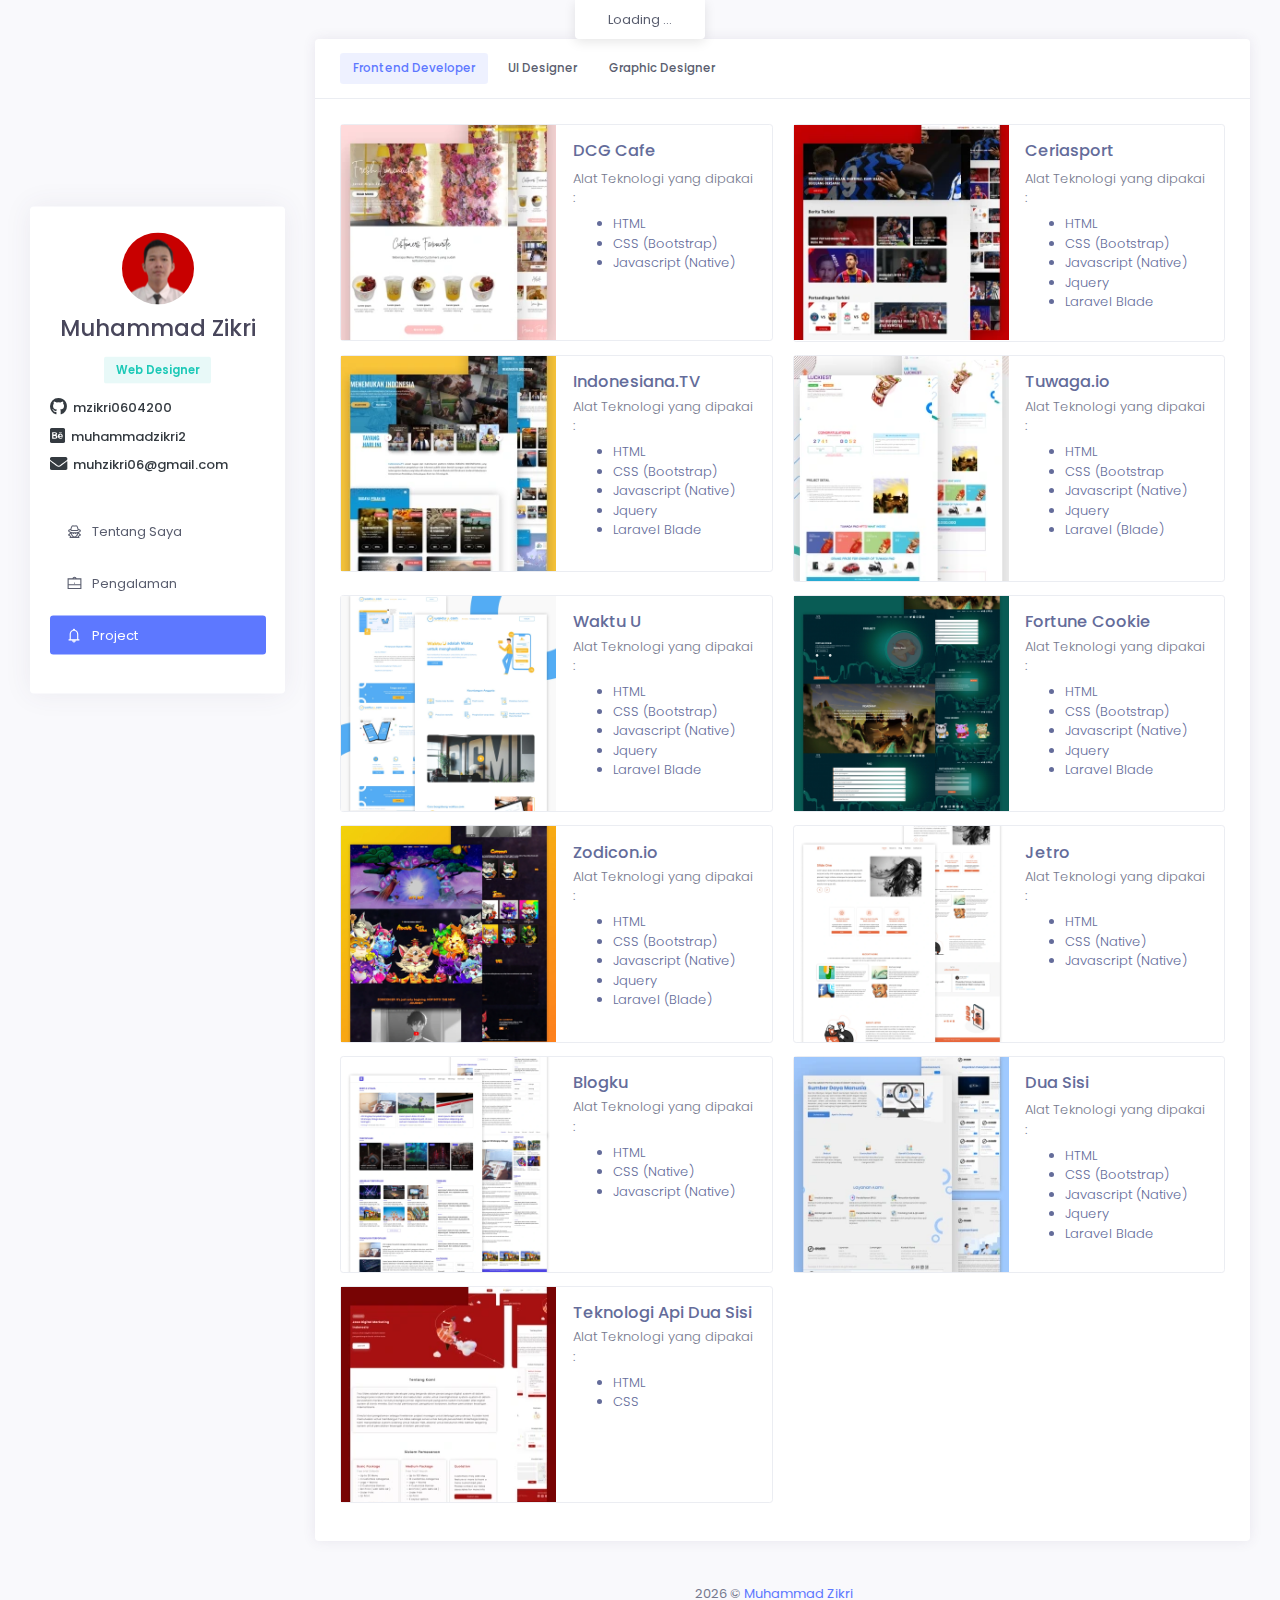
<file: index.html>
<!DOCTYPE html>
<html lang="en">
  <!-- begin::Head -->
  <head>
    <meta charset="utf-8" />
    <title>Portfolio - Zikri</title>
    <meta name="description" content="Latest updates and statistic charts" />
    <meta name="viewport" content="width=device-width, initial-scale=1, shrink-to-fit=no" />

    <!--begin::Fonts -->
    <link rel="stylesheet" href="https://fonts.googleapis.com/css?family=Poppins:300,400,500,600,700|Asap+Condensed:500" />
    <!--end::Fonts -->

    <!--begin::Page Vendors Styles(used by this page) -->
    <link href="assets/plugins/custom/fullcalendar/fullcalendar.bundle.css" rel="stylesheet" type="text/css" />
    <!--end::Page Vendors Styles -->

    <!--begin::Global Theme Styles(used by all pages) -->
    <link href="assets/plugins/global/plugins.bundle.css" rel="stylesheet" type="text/css" />
    <link href="assets/css/style.bundle.css" rel="stylesheet" type="text/css" />
    <!--end::Global Theme Styles -->

    <link rel="preload" as="image" href="assets/media/users/kiki.webp" />

    <!-- Magnific Popup CSS -->
    <link rel="stylesheet" href="assets/plugins/Magnific-Popup/dist/magnific-popup.css" />

    <!-- Custom scss -->
    <link rel="stylesheet" href="assets/css/custom/style.css" />
    <!-- Favicon -->
    <link rel="shortcut icon" href="assets/media/users/favicon.png  " />
  </head>

  <!-- end::Head -->

  <!-- begin::Body -->

  <body
    class="kt-page-content-white kt-quick-panel--right kt-demo-panel--right kt-offcanvas-panel--right kt-header--fixed kt-header-mobile--fixed kt-subheader--enabled kt-subheader--transparent kt-aside--enabled kt-aside--fixed kt-page--loading"
  >
    <!-- begin:: Page -->

    <!-- begin:: Header Mobile -->
    <div id="kt_header_mobile" class="kt-header-mobile kt-header-mobile--fixed">
      <div class="kt-header-mobile__logo">
        <a href="index.html">
          <div class="navbar-brand text-white">Muhammad Zikri</div>
        </a>
      </div>
      <div class="kt-header-mobile__toolbar">
        <button class="kt-header-mobile__toolbar-toggler kt-header-mobile__toolbar-toggler--left" id="kt_aside_mobile_toggler"><span></span></button>
        <button class="kt-header-mobile__toolbar-topbar-toggler" id="kt_header_mobile_topbar_toggler"></button>
      </div>
    </div>
    <!-- end:: Header Mobile -->

    <div class="kt-grid kt-grid--hor kt-grid--root">
      <div class="kt-grid__item kt-grid__item--fluid kt-grid kt-grid--ver kt-page">
        <div class="kt-grid__item kt-grid__item--fluid kt-grid kt-grid--hor kt-wrapper pt-lg-0" id="kt_wrapper">
          <div class="kt-body kt-grid__item kt-grid__item--fluid kt-grid kt-grid--hor kt-grid--stretch" id="kt_body">
            <div class="kt-container kt-container--fluid kt-grid kt-grid--ver">
              <!-- begin:: Aside -->
              <button class="kt-aside-close" id="kt_aside_close_btn"></button>
              <div class="kt-aside kt-aside-custom kt-aside--fixed kt-grid__item kt-grid kt-grid--desktop kt-grid--hor-desktop" id="kt_aside">
                <!-- begin:: Aside Menu -->
                <div class="kt-aside-menu-wrapper kt-grid__item kt-grid__item--fluid" id="kt_aside_menu_wrapper">
                  <div id="kt_aside_menu" class="kt-aside-menu m-lg-0" data-ktmenu-vertical="1" data-ktmenu-scroll="1">
                    <!--begin::Widget -->
                    <div class="kt-widget kt-widget--user-profile-4">
                      <div class="kt-widget__head pt-lg-3">
                        <div class="kt-widget__media">
                          <img class="kt-widget__img kt-hidden-" src="assets/media/users/favicon.png" alt="image" />
                        </div>
                        <div class="kt-widget__content">
                          <div class="kt-widget__section">
                            <div class="kt-widget__username">
                              <h3>Muhammad Zikri</h3>
                            </div>
                            <div class="kt-widget__button px-lg-4">
                              <span class="btn btn-label-success btn-sm mb-1">Web Designer</span>
                            </div>
                            <div class="kt-widget__subhead mt-3 text-left px-4">
                              <a href="https://github.com/mzikri0604200" class="d-block text-dark">
                                <h6 class="mb-3"><i class="fab fa-lg fa-github"></i> &nbsp;mzikri0604200</h6>
                              </a>
                              <a href="https://www.behance.net/muhammadzikri2" class="d-block text-dark">
                                <h6 class="mb-3"><i class="fab fa-lg fa-behance-square"></i> &nbsp;muhammadzikri2</h6>
                              </a>
                              <a href="mailto:muhzikri06@gmail.com" class="d-block text-dark">
                                <h6 class="mb-3"><i class="fas fa-lg fa-envelope"></i> &nbsp;muhzikri06@gmail.com</h6>
                              </a>
                            </div>
                          </div>
                        </div>
                      </div>
                      <div class="kt-widget__body my-5 px-lg-4">
                        <ul class="nav nav-pills nav-fill d-block m-lg-0" role="tablist">
                          <li class="nav-item text-left mb-lg-3">
                            <a class="nav-link" data-toggle="tab" href="#kt_portlet_base_demo_1_1_tab_content" role="tab"> <i class="la la-user-secret"></i> Tentang Saya </a>
                          </li>
                          <li class="nav-item text-left mb-lg-3">
                            <a class="nav-link" data-toggle="tab" href="#kt_portlet_base_demo_1_2_tab_content" role="tab"> <i class="la la-briefcase"></i> Pengalaman </a>
                          </li>
                          <li class="nav-item text-left mb-lg-3">
                            <a class="nav-link active" data-toggle="tab" href="#kt_portlet_base_demo_1_3_tab_content" role="tab"> <i class="la la-bell-o"></i> Project </a>
                          </li>
                        </ul>
                      </div>
                    </div>
                    <!--end::Widget -->
                  </div>
                </div>
                <!-- end:: Aside Menu -->
              </div>
              <!-- end:: Aside -->

              <div class="kt-content kt-grid__item kt-grid__item--fluid kt-grid kt-grid--hor pt-3 pt-lg-5" id="kt_content">
                <!-- begin:: Content -->
                <div class="kt-container kt-container--fluid kt-grid__item kt-grid__item--fluid" data-bs-spy="scroll" data-bs-target="#navbar-example2" data-bs-offset="0">
                  <div class="kt-portlet__body">
                    <div class="tab-content">
                      <!-- Project -->
                      <div class="tab-pane active" id="kt_portlet_base_demo_1_3_tab_content" role="tabpanel">
                        <!--Begin::Row-->
                        <div class="kt-portlet">
                          <div class="kt-portlet__head">
                            <div class="kt-portlet__head-toolbar">
                              <ul class="nav nav-pills nav-pills-sm nav-pills-label nav-pills-bold" role="tablist">
                                <li class="nav-item mb-lg-0 mb-3">
                                  <a class="nav-link active" data-toggle="tab" href="#kt_widget4_tab11_content" role="tab"> Frontend Developer </a>
                                </li>
                                <li class="nav-item mb-lg-0 mb-3">
                                  <a class="nav-link" data-toggle="tab" href="#kt_widget4_tab12_content" role="tab"> UI Designer </a>
                                </li>
                                <li class="nav-item mb-lg-0 mb-3">
                                  <a class="nav-link" data-toggle="tab" href="#kt_widget4_tab13_content" role="tab"> Graphic Designer </a>
                                </li>
                              </ul>
                            </div>
                          </div>

                          <div class="kt-portlet__body">
                            <div class="tab-content">
                              <div class="tab-pane active" id="kt_widget4_tab11_content">
                                <!-- ROW LAST -->
                                <div class="row">
                                  <!-- DCG Cafe -->
                                  <div class="col-lg-6">
                                    <div class="card mb-3 rounded">
                                      <div class="row no-gutters">
                                        <div class="col-lg-6">
                                          <div class="content">
                                            <div class="content-overlay"></div>
                                            <img class="content-image" src="assets/media/work/work-1.webp" loading="lazy" />
                                            <div class="content-details fadeIn-bottom">
                                              <a href="https://dcgcafe.id/" target="_blank" type="button" class="btn btn-secondary btn-hover-brand text-white px-5">Lihat</a>
                                            </div>
                                          </div>
                                        </div>
                                        <div class="col-lg-6">
                                          <div class="card-body">
                                            <h5 class="card-title mb-3">DCG Cafe</h5>
                                            <p class="card-subtitle mb-2 text-muted">Alat Teknologi yang dipakai :</p>
                                            <ul>
                                              <li>HTML</li>
                                              <li>CSS (Bootstrap)</li>
                                              <li>Javascript (Native)</li>
                                            </ul>
                                          </div>
                                        </div>
                                      </div>
                                    </div>
                                  </div>
                                  <!-- CeriaSports -->
                                  <div class="col-lg-6">
                                    <div class="card mb-3 rounded">
                                      <div class="row no-gutters">
                                        <div class="col-lg-6">
                                          <div class="content">
                                            <div class="content-overlay"></div>
                                            <img class="content-image" src="assets/media/work/work-2.webp" loading="lazy" />
                                            <div class="content-details fadeIn-bottom">
                                              <a
                                                href="https://www.figma.com/proto/6WhEmk9B112SLgkGgE4cCy/10.-Website-Ceriasports-by-Revi-and-Rayhan?node-id=1061%3A0"
                                                target="_blank"
                                                type="button"
                                                class="btn btn-secondary btn-hover-brand text-white px-5"
                                                >Lihat</a
                                              >
                                            </div>
                                          </div>
                                        </div>
                                        <div class="col-lg-6">
                                          <div class="card-body">
                                            <h5 class="card-title mb-3">Ceriasport</h5>
                                            <p class="card-subtitle mb-2 text-muted">Alat Teknologi yang dipakai :</p>
                                            <ul>
                                              <li>HTML</li>
                                              <li>CSS (Bootstrap)</li>
                                              <li>Javascript (Native)</li>
                                              <li>Jquery</li>
                                              <li>Laravel Blade</li>
                                            </ul>
                                          </div>
                                        </div>
                                      </div>
                                    </div>
                                  </div>
                                  <!-- IndonesiaTV -->
                                  <div class="col-lg-6">
                                    <div class="card mb-3 rounded">
                                      <div class="row no-gutters">
                                        <div class="col-lg-6">
                                          <div class="content">
                                            <div class="content-overlay"></div>
                                            <img class="content-image" src="assets/media/work/work-4.webp" loading="lazy" />
                                            <div class="content-details fadeIn-bottom">
                                              <a href="https://indonesiana.tv/" target="_blank" type="button" class="btn btn-secondary btn-hover-brand text-white px-5">Lihat</a>
                                            </div>
                                          </div>
                                        </div>
                                        <div class="col-lg-6">
                                          <div class="card-body">
                                            <h5 class="card-title">Indonesiana.TV</h5>
                                            <p class="card-subtitle mb-2 text-muted">Alat Teknologi yang dipakai :</p>
                                            <ul class="mb-0">
                                              <li>HTML</li>
                                              <li>CSS (Bootstrap)</li>
                                              <li>Javascript (Native)</li>
                                              <li>Jquery</li>
                                              <li>Laravel Blade</li>
                                            </ul>
                                          </div>
                                        </div>
                                      </div>
                                    </div>
                                  </div>
                                  <!-- Tuwaga -->
                                  <div class="col-lg-6">
                                    <div class="card mb-3 rounded">
                                      <div class="row no-gutters">
                                        <div class="col-lg-6">
                                          <div class="content">
                                            <div class="content-overlay"></div>
                                            <img class="content-image" src="assets/media/work/work-6.webp" loading="lazy" />
                                            <div class="content-details fadeIn-bottom">
                                              <a href="https://tuwaga.io/tuwaga" target="_blank" type="button" class="btn btn-secondary btn-hover-brand text-white px-5">Lihat</a>
                                            </div>
                                          </div>
                                        </div>
                                        <div class="col-lg-6">
                                          <div class="card-body">
                                            <h5 class="card-title">Tuwaga.io</h5>
                                            <!-- <p class="card-text">This is a wider card with supporting text below as a natural lead-in to additional content. This content is a little bit longer.</p> -->
                                            <p class="card-subtitle mb-2 text-muted">Alat Teknologi yang dipakai :</p>
                                            <ul class="mb-0">
                                              <li>HTML</li>
                                              <li>CSS (Bootstrap</li>
                                              <li>Javascript (Native)</li>
                                              <li>Jquery</li>
                                              <li>Laravel (Blade)</li>
                                            </ul>
                                          </div>
                                        </div>
                                      </div>
                                    </div>
                                  </div>
                                  <!-- Waktu U -->
                                  <div class="col-lg-6">
                                    <div class="card mb-3 rounded">
                                      <div class="row no-gutters">
                                        <div class="col-lg-6">
                                          <div class="content">
                                            <div class="content-overlay"></div>
                                            <img class="content-image" src="assets/media/work/work-7.webp" loading="lazy" />
                                            <div class="content-details fadeIn-bottom">
                                              <a href="https://waktuu.com/" target="_blank" type="button" class="btn btn-secondary btn-hover-brand text-white px-5">Lihat</a>
                                            </div>
                                          </div>
                                        </div>
                                        <div class="col-lg-6">
                                          <div class="card-body">
                                            <h5 class="card-title">Waktu U</h5>
                                            <p class="card-subtitle mb-2 text-muted">Alat Teknologi yang dipakai :</p>
                                            <ul class="mb-0">
                                              <li>HTML</li>
                                              <li>CSS (Bootstrap)</li>
                                              <li>Javascript (Native)</li>
                                              <li>Jquery</li>
                                              <li>Laravel Blade</li>
                                            </ul>
                                          </div>
                                        </div>
                                      </div>
                                    </div>
                                  </div>
                                  <!-- Fortune Cookie -->
                                  <div class="col-lg-6">
                                    <div class="card mb-3 rounded">
                                      <div class="row no-gutters">
                                        <div class="col-lg-6">
                                          <div class="content">
                                            <img class="content-image" src="assets/media/work/work-8.webp" loading="lazy" />
                                          </div>
                                        </div>
                                        <div class="col-lg-6">
                                          <div class="card-body">
                                            <h5 class="card-title">Fortune Cookie</h5>
                                            <p class="card-subtitle mb-2 text-muted">Alat Teknologi yang dipakai :</p>
                                            <ul class="mb-0">
                                              <li>HTML</li>
                                              <li>CSS (Bootstrap)</li>
                                              <li>Javascript (Native)</li>
                                              <li>Jquery</li>
                                              <li>Laravel Blade</li>
                                            </ul>
                                          </div>
                                        </div>
                                      </div>
                                    </div>
                                  </div>
                                  <!-- Zodicon -->
                                  <div class="col-lg-6">
                                    <div class="card mb-3 rounded">
                                      <div class="row no-gutters">
                                        <div class="col-lg-6">
                                          <div class="content">
                                            <div class="content-overlay"></div>
                                            <img class="content-image" src="assets/media/work/work-9.webp" loading="lazy" />
                                            <div class="content-details fadeIn-bottom">
                                              <a href="https://zodicon.io/" target="_blank" type="button" class="btn btn-secondary btn-hover-brand text-white px-5">Lihat</a>
                                            </div>
                                          </div>
                                        </div>
                                        <div class="col-lg-6">
                                          <div class="card-body">
                                            <h5 class="card-title">Zodicon.io</h5>
                                            <p class="card-subtitle mb-2 text-muted">Alat Teknologi yang dipakai :</p>
                                            <ul class="mb-0">
                                              <li>HTML</li>
                                              <li>CSS (Bootstrap)</li>
                                              <li>Javascript (Native)</li>
                                              <li>Jquery</li>
                                              <li>Laravel (Blade)</li>
                                            </ul>
                                          </div>
                                        </div>
                                      </div>
                                    </div>
                                  </div>
                                  <!-- Jetro -->
                                  <div class="col-lg-6">
                                    <div class="card mb-3 rounded">
                                      <div class="row no-gutters">
                                        <div class="col-lg-6">
                                          <div class="content">
                                            <div class="content-overlay"></div>
                                            <img class="content-image" src="assets/media/work/work-10.webp" loading="lazy" />
                                            <div class="content-details fadeIn-bottom">
                                              <a href="https://mzikri0604200.github.io/jetro/" target="_blank" type="button" class="btn btn-secondary btn-hover-brand text-white px-5">Lihat</a>
                                            </div>
                                          </div>
                                        </div>
                                        <div class="col-lg-6">
                                          <div class="card-body">
                                            <h5 class="card-title">Jetro</h5>
                                            <p class="card-subtitle mb-2 text-muted">Alat Teknologi yang dipakai :</p>
                                            <ul class="mb-0">
                                              <li>HTML</li>
                                              <li>CSS (Native)</li>
                                              <li>Javascript (Native)</li>
                                            </ul>
                                          </div>
                                        </div>
                                      </div>
                                    </div>
                                  </div>
                                  <!-- Blogku -->
                                  <div class="col-lg-6">
                                    <div class="card mb-3 rounded">
                                      <div class="row no-gutters">
                                        <div class="col-lg-6">
                                          <div class="content">
                                            <img class="content-image" src="assets/media/work/work-11.webp" loading="lazy" />
                                          </div>
                                        </div>
                                        <div class="col-lg-6">
                                          <div class="card-body">
                                            <h5 class="card-title">Blogku</h5>
                                            <p class="card-subtitle mb-2 text-muted">Alat Teknologi yang dipakai :</p>
                                            <ul class="mb-0">
                                              <li>HTML</li>
                                              <li>CSS (Native)</li>
                                              <li>Javascript (Native)</li>
                                            </ul>
                                          </div>
                                        </div>
                                      </div>
                                    </div>
                                  </div>
                                  <!-- Dua Sisi -->
                                  <div class="col-lg-6">
                                    <div class="card mb-3 rounded">
                                      <div class="row no-gutters">
                                        <div class="col-lg-6">
                                          <div class="content">
                                            <div class="content-overlay"></div>
                                            <img class="content-image" src="assets/media/work/work-3.webp" loading="lazy" />
                                            <div class="content-details fadeIn-bottom">
                                              <a href="https://duasisi.id/" target="_blank" type="button" class="btn btn-secondary btn-hover-brand text-white px-5">Lihat</a>
                                            </div>
                                          </div>
                                        </div>
                                        <div class="col-lg-6">
                                          <div class="card-body pb-0">
                                            <h5 class="card-title mb-3">Dua Sisi</h5>
                                            <p class="card-subtitle mb-2 text-muted">Alat Teknologi yang dipakai :</p>
                                            <ul class="mb-0">
                                              <li>HTML</li>
                                              <li>CSS (Bootstrap)</li>
                                              <li>Javascript (Native)</li>
                                              <li>Jquery</li>
                                              <li>Laravel Blade</li>
                                            </ul>
                                          </div>
                                        </div>
                                      </div>
                                    </div>
                                  </div>
                                  <!-- TADS -->
                                  <div class="col-lg-6">
                                    <div class="card mb-3 rounded">
                                      <div class="row no-gutters">
                                        <div class="col-lg-6">
                                          <div class="content">
                                            <div class="content-overlay"></div>
                                            <img class="content-image" src="assets/media/work/work-5.webp" loading="lazy" />
                                            <div class="content-details fadeIn-bottom">
                                              <a href="https://twosides.id/" target="_blank" type="button" class="btn btn-secondary btn-hover-brand text-white px-5">Lihat</a>
                                            </div>
                                          </div>
                                        </div>
                                        <div class="col-lg-6">
                                          <div class="card-body">
                                            <h5 class="card-title">Teknologi Api Dua Sisi</h5>
                                            <p class="card-subtitle mb-2 text-muted">Alat Teknologi yang dipakai :</p>
                                            <ul class="mb-0">
                                              <li>HTML</li>
                                              <li>CSS</li>
                                            </ul>
                                          </div>
                                        </div>
                                      </div>
                                    </div>
                                  </div>
                                </div>
                              </div>
                              <div class="tab-pane" id="kt_widget4_tab12_content">
                                <div class="row">
                                  <div class="col-lg-4 mb-4">
                                    <div class="content">
                                      <div class="content-overlay"></div>
                                      <img loading="lazy" class="content-img rounded" src="https://mir-s3-cdn-cf.behance.net/project_modules/1400_opt_1/fa1cb0110782909.5ff57f7c2c044.jpg" />
                                      <div class="content-details fadeIn-bottom">
                                        <h6 class="text-white mb-3 line-height-20">Aplikasi pemesanan hotel dan sejenisnya dengan online</h6>
                                        <a href="https://www.behance.net/gallery/110782909/StayHome" target="_blank" type="button" class="btn btn-secondary btn-hover-brand text-white px-5">Lihat</a>
                                      </div>
                                    </div>
                                  </div>
                                  <div class="col-lg-4 mb-4">
                                    <div class="content">
                                      <div class="content-overlay"></div>
                                      <img loading="lazy" class="content-img rounded" src="https://mir-s3-cdn-cf.behance.net/project_modules/1400_opt_1/084b4d127108615.613b01a870839.png" />
                                      <div class="content-details fadeIn-bottom">
                                        <h6 class="text-white mb-3 line-height-20">Aplikasi pembelian tiket nonton secara online</h6>
                                        <a href="https://www.behance.net/gallery/127108615/UI-Mobile-Design" target="_blank" type="button" class="btn btn-secondary btn-hover-brand text-white px-5">Lihat</a>
                                      </div>
                                    </div>
                                  </div>
                                  <div class="col-lg-4 mb-4">
                                    <div class="content">
                                      <div class="content-overlay"></div>
                                      <img loading="lazy" class="content-img rounded" src="https://mir-s3-cdn-cf.behance.net/project_modules/1400_opt_1/e17ff9127027733.613961707a5e8.png" />
                                      <div class="content-details fadeIn-bottom">
                                        <h6 class="text-white mb-3 line-height-20">Website untuk memesan tempat staycation yang dengan fitur ada tempat wisata terdekat</h6>
                                        <a href="https://www.behance.net/gallery/127027733/UI-Design-Web-Design" target="_blank" type="button" class="btn btn-secondary btn-hover-brand text-white px-5">Lihat</a>
                                      </div>
                                    </div>
                                  </div>
                                  <div class="col-lg-4 mb-4">
                                    <div class="content">
                                      <div class="content-overlay"></div>
                                      <img loading="lazy" class="content-img rounded" src="https://mir-s3-cdn-cf.behance.net/project_modules/1400_opt_1/7430be126888443.6136e7b13f6ca.png" />
                                      <div class="content-details fadeIn-bottom">
                                        <h6 class="text-white mb-3 line-height-20">Aplikasi untuk pemilihan umum di banyumas</h6>
                                        <a href="https://www.behance.net/gallery/126888443/UI-Design-Mobile-%28Banyumas-Memilih%29" target="_blank" type="button" class="btn btn-secondary btn-hover-brand text-white px-5">Lihat</a>
                                      </div>
                                    </div>
                                  </div>
                                  <div class="col-lg-4 mb-4">
                                    <div class="content">
                                      <div class="content-overlay"></div>
                                      <img loading="lazy" class="content-img rounded" src="https://mir-s3-cdn-cf.behance.net/project_modules/1400_opt_1/82897c126977307.61388f0e12d86.png" />
                                      <div class="content-details fadeIn-bottom">
                                        <h6 class="text-white mb-3 line-height-20">Re-design Company Profile CMLABS</h6>
                                        <a href="https://www.behance.net/gallery/126977307/Redesign-UI-CMLABS" target="_blank" type="button" class="btn btn-secondary btn-hover-brand text-white px-5">Lihat</a>
                                      </div>
                                    </div>
                                  </div>
                                </div>
                              </div>
                              <div class="tab-pane" id="kt_widget4_tab13_content">
                                <div class="row">
                                  <div class="col-lg-4 mb-4">
                                    <div class="content">
                                      <div class="content-overlay"></div>
                                      <img loading="lazy" class="content-img rounded" src="https://mir-s3-cdn-cf.behance.net/project_modules/max_1200/0095ec128696667.615bd815e8e78.jpg" />
                                      <div class="content-details fadeIn-bottom">
                                        <h6 class="text-white mb-3 line-height-20">Template Twibbon</h6>
                                        <a href="https://www.behance.net/gallery/128696667/Template-Twibbon" target="_blank" type="button" class="btn btn-secondary btn-hover-brand text-white px-5">Lihat</a>
                                      </div>
                                    </div>
                                  </div>
                                  <div class="col-lg-4 mb-4">
                                    <div class="content">
                                      <div class="content-overlay"></div>
                                      <img loading="lazy" class="content-img rounded" src="https://mir-s3-cdn-cf.behance.net/project_modules/max_1200/bbaab9128074123.614ea761e82bb.jpg" />
                                      <div class="content-details fadeIn-bottom">
                                        <h6 class="text-white mb-3 line-height-20">Instagram Stories</h6>
                                        <a
                                          href="https://www.behance.net/gallery/128074123/Instagram-Stories-Design?tracking_source=project_owner_other_projects"
                                          target="_blank"
                                          type="button"
                                          class="btn btn-secondary btn-hover-brand text-white px-5"
                                          >Lihat</a
                                        >
                                      </div>
                                    </div>
                                  </div>
                                  <div class="col-lg-4 mb-4">
                                    <div class="content">
                                      <div class="content-overlay"></div>
                                      <img loading="lazy" class="content-img rounded" src="https://mir-s3-cdn-cf.behance.net/project_modules/1400_opt_1/b98bc3125122563.61129c5e56102.png" />
                                      <div class="content-details fadeIn-bottom">
                                        <h6 class="text-white mb-3 line-height-20">Sertifikat Design</h6>
                                        <a href="https://www.behance.net/gallery/125122563/Create-Template-Design-Certificate-V1" target="_blank" type="button" class="btn btn-secondary btn-hover-brand text-white px-5">Lihat</a>
                                      </div>
                                    </div>
                                  </div>
                                  <div class="col-lg-4 mb-4">
                                    <div class="content">
                                      <div class="content-overlay"></div>
                                      <img loading="lazy" class="content-img rounded" src="https://mir-s3-cdn-cf.behance.net/project_modules/1400_opt_1/02c24e111273147.5ffee01f0c61e.png" />
                                      <div class="content-details fadeIn-bottom">
                                        <h6 class="text-white mb-3 line-height-20">Power Point Design</h6>
                                        <a href="https://www.behance.net/gallery/111273147/Design-Content-Power-Point" target="_blank" type="button" class="btn btn-secondary btn-hover-brand text-white px-5">Lihat</a>
                                      </div>
                                    </div>
                                  </div>
                                  <div class="col-lg-4 mb-4">
                                    <div class="content">
                                      <div class="content-overlay"></div>
                                      <img loading="lazy" class="content-img rounded" src="https://mir-s3-cdn-cf.behance.net/project_modules/1400_opt_1/f56a77110282387.5fe948f4bc717.jpg" />
                                      <div class="content-details fadeIn-bottom">
                                        <h6 class="text-white mb-3 line-height-20">Content Instagram Post (Dark)</h6>
                                        <a href="https://www.behance.net/gallery/110282387/Content-Social-Media-Instagram-Dark" target="_blank" type="button" class="btn btn-secondary btn-hover-brand text-white px-5">Lihat</a>
                                      </div>
                                    </div>
                                  </div>
                                  <div class="col-lg-4 mb-4">
                                    <div class="content">
                                      <div class="content-overlay"></div>
                                      <img loading="lazy" class="content-img rounded" src="https://mir-s3-cdn-cf.behance.net/project_modules/1400_opt_1/afa4e5110242053.5fe825df01208.jpg" />
                                      <div class="content-details fadeIn-bottom">
                                        <h6 class="text-white mb-3 line-height-20">Content Instagram Post (Light)</h6>
                                        <a href="https://www.behance.net/gallery/110242053/Content-Social-Media-Instagram-Light" target="_blank" type="button" class="btn btn-secondary btn-hover-brand text-white px-5">Lihat</a>
                                      </div>
                                    </div>
                                  </div>
                                </div>
                              </div>
                            </div>
                          </div>
                        </div>
                        <!--End::Row-->
                      </div>

                      <!-- Tentang -->
                      <div class="tab-pane" id="kt_portlet_base_demo_1_1_tab_content" role="tabpanel">
                        <!--begin: Tentang -->
                        <div class="kt-portlet kt-portlet--height-fluid">
                          <div class="kt-portlet__head">
                            <div class="kt-portlet__head-label">
                              <h3 class="kt-portlet__head-title">Tentang Saya</h3>
                            </div>
                          </div>
                          <div class="kt-portlet__body">
                            <div class="kt-section kt-section--first">
                              <div class="kt-wizard-v4__form">
                                <div class="row">
                                  <div class="col-xl-12">
                                    <div class="kt-section__body">
                                      <div class="form-group row">
                                        <label class="col-xl-2 col-lg-2 col-form-label">Nama Lengkap</label>
                                        <div class="col-lg-9 col-xl-9">
                                          <input class="form-control" type="text" value="Muhammad Zikri" disabled="disabled" />
                                        </div>
                                      </div>
                                      <div class="form-group row">
                                        <label class="col-xl-2 col-lg-2 col-form-label">Usia</label>
                                        <div class="col-lg-9 col-xl-9">
                                          <input class="form-control birthday" type="text" value="Tahun" disabled="disabled" />
                                        </div>
                                      </div>
                                      <div class="form-group row">
                                        <label class="col-xl-2 col-lg-2 col-form-label">Jenis Kelamin</label>
                                        <div class="col-lg-9 col-xl-9">
                                          <input class="form-control" type="text" value="Laki-laki" disabled="disabled" />
                                        </div>
                                      </div>
                                      <div class="form-group row">
                                        <label class="col-xl-2 col-lg-2 col-form-label">Email</label>
                                        <div class="col-lg-9 col-xl-9">
                                          <div class="input-group">
                                            <div class="input-group-prepend">
                                              <span class="input-group-text"><i class="la la-at"></i></span>
                                            </div>
                                            <input type="text" class="form-control" value="muhzikri06@gmail.com" placeholder="Email" aria-describedby="basic-addon1" disabled="disabled" />
                                          </div>
                                        </div>
                                      </div>
                                      <div class="form-group row">
                                        <label class="col-xl-2 col-lg-2 col-form-label">Alamat</label>
                                        <div class="col-lg-9 col-xl-9">
                                          <textarea class="form-control" disabled="disabled" rows="3">
Jalan T, Cipinang Muara 3, RT 08 RW 08 Kelurahan Cipinang Muara Kecamatan Jatinegara Kota Jakarta Timur
																				</textarea
                                          >
                                        </div>
                                      </div>

                                      <div class="form-group form-group-last row">
                                        <label class="col-xl-2 col-lg-2 col-form-label">Site</label>
                                        <div class="col-lg-9 col-xl-9">
                                          <div class="input-group">
                                            <input type="text" class="form-control" value="https://mzikri0604200.github.io/" disabled="disabled" />
                                            <div class="input-group-append"><span class="input-group-text">.io</span></div>
                                          </div>
                                        </div>
                                      </div>
                                    </div>
                                  </div>
                                </div>
                              </div>
                            </div>
                          </div>
                        </div>
                        <!--end: Tentang -->

                        <!--Begin::Pendidikan-->
                        <div class="kt-portlet kt-portlet--height-fluid">
                          <div class="kt-portlet__head">
                            <div class="kt-portlet__head-label">
                              <h3 class="kt-portlet__head-title">Pendidikan</h3>
                            </div>
                          </div>
                          <div class="kt-portlet__body">
                            <div class="kt-scroll">
                              <!--Begin::Timeline 3 -->
                              <div class="kt-timeline-v2">
                                <div class="kt-timeline-v2__items kt-padding-top-25 kt-padding-bottom-30">
                                  <div class="kt-timeline-v2__item">
                                    <span class="kt-timeline-v2__item-time">Now</span>
                                    <div class="kt-timeline-v2__item-cricle">
                                      <i class="fa fa-genderless kt-font-success"></i>
                                    </div>
                                    <div class="kt-timeline-v2__item-text kt-timeline-v2__item-text--bold">Sekolah Tinggi Ilmu Komputer Cipta Karya Informatika (STIKOM CKI)</div>
                                  </div>
                                  <div class="kt-timeline-v2__item">
                                    <span class="kt-timeline-v2__item-time">2018</span>
                                    <div class="kt-timeline-v2__item-cricle">
                                      <i class="fa fa-genderless kt-font-danger"></i>
                                    </div>
                                    <div class="kt-timeline-v2__item-text kt-padding-top-5">SMK Budi Murni 1 Jakarta (Teknik Komputer dan Jaringan)</div>
                                  </div>
                                  <div class="kt-timeline-v2__item">
                                    <span class="kt-timeline-v2__item-time">2015</span>
                                    <div class="kt-timeline-v2__item-cricle">
                                      <i class="fa fa-genderless kt-font-danger"></i>
                                    </div>
                                    <div class="kt-timeline-v2__item-text kt-padding-top-5">SMP N 25 Jakarta</div>
                                  </div>
                                  <div class="kt-timeline-v2__item">
                                    <span class="kt-timeline-v2__item-time">2012</span>
                                    <div class="kt-timeline-v2__item-cricle">
                                      <i class="fa fa-genderless kt-font-danger"></i>
                                    </div>
                                    <div class="kt-timeline-v2__item-text kt-padding-top-5">SDN Sindang Sari 3 Tangerang</div>
                                  </div>
                                </div>
                              </div>
                              <!--End::Timeline 3 -->
                            </div>
                          </div>
                        </div>
                        <!--End::Pendidikan-->

                        <!--begin:: Tools & skills-->
                        <div class="kt-portlet kt-portlet--height-fluid">
                          <div class="kt-portlet__head">
                            <div class="kt-portlet__head-label">
                              <h3 class="kt-portlet__head-title">Tools & skills</h3>
                            </div>
                          </div>
                          <div class="kt-portlet__body kt-portlet__body--fluid justify-content-first row">
                            <div class="col-lg-2 col-6 text-center mb-3 mb-lg-5">
                              <img src="assets/media/tools/html.svg" alt="tools" class="img-fluid mb-2" />
                              <h6>HTML</h6>
                            </div>
                            <div class="col-lg-2 col-6 text-center mb-3 mb-lg-5">
                              <img src="assets/media/tools/css.svg" alt="tools" class="img-fluid mb-2" />
                              <h6>CSS</h6>
                            </div>
                            <div class="col-lg-2 col-6 text-center mb-3 mb-lg-5">
                              <img src="assets/media/tools/js.svg" alt="tools" class="img-fluid mb-2" />
                              <h6>Javascript</h6>
                            </div>
                            <div class="col-lg-2 col-6 text-center mb-3 mb-lg-5">
                              <img src="assets/media/tools/jquery.svg" alt="tools" class="img-fluid mb-2" />
                              <h6>Jquery</h6>
                            </div>
                            <div class="col-lg-2 col-6 text-center mb-3 mb-lg-5">
                              <img src="assets/media/tools/bootstrap.svg" alt="tools" class="img-fluid mb-2" />
                              <h6>Bootstrap</h6>
                            </div>
                            <div class="col-lg-2 col-6 text-center mb-3 mb-lg-5">
                              <img src="assets/media/tools/sass.svg" alt="tools" class="img-fluid mb-2" />
                              <h6>Sass</h6>
                            </div>
                            <div class="col-lg-2 col-6 text-center mb-3 mb-lg-5">
                              <img src="assets/media/tools/php.svg" alt="tools" class="img-fluid mb-2" />
                              <h6>PHP</h6>
                            </div>
                            <div class="col-lg-2 col-6 text-center mb-3 mb-lg-5">
                              <img src="assets/media/tools/laravel.svg" alt="tools" class="img-fluid mb-2" />
                              <h6>Laravel</h6>
                            </div>
                            <div class="col-lg-2 col-6 text-center mb-3 mb-lg-5">
                              <img src="assets/media/tools/git.svg" alt="tools" class="img-fluid mb-2" />
                              <h6>GIT</h6>
                            </div>
                            <div class="col-lg-2 col-6 text-center mb-3 mb-lg-5">
                              <img src="assets/media/tools/github.svg" alt="tools" class="img-fluid mb-2" />
                              <h6>Github</h6>
                            </div>
                            <div class="col-lg-2 col-6 text-center mb-3 mb-lg-5">
                              <img src="assets/media/tools/gitlab.svg" alt="tools" class="img-fluid mb-2" />
                              <h6>Gitlab</h6>
                            </div>
                            <div class="col-lg-2 col-6 text-center mb-3 mb-lg-5">
                              <img src="assets/media/tools/figma.svg" alt="tools" class="img-fluid mb-2" />
                              <h6>Figma</h6>
                            </div>
                            <div class="col-lg-2 col-6 text-center mb-3 mb-lg-5">
                              <img src="assets/media/tools/canva.svg" alt="tools" class="img-fluid mb-2" />
                              <h6>Canva</h6>
                            </div>
                            <div class="col-lg-2 col-6 text-center mb-3 mb-lg-5">
                              <img src="assets/media/tools/ps.svg" alt="tools" class="img-fluid mb-2" />
                              <h6>Adobe Photoshop</h6>
                            </div>
                            <div class="col-lg-2 col-6 text-center mb-3 mb-lg-5">
                              <img src="assets/media/tools/ai.svg" alt="tools" class="img-fluid mb-2" />
                              <h6>Adobe Ilustrator</h6>
                            </div>
                            <div class="col-lg-2 col-6 text-center mb-3 mb-lg-5">
                              <img src="assets/media/tools/vscode.svg" alt="tools" class="img-fluid mb-2" />
                              <h6>Visual Studio Code</h6>
                            </div>
                            <div class="col-lg-2 col-6 text-center mb-3 mb-lg-5">
                              <img src="assets/media/tools/office.svg" alt="tools" class="img-fluid mb-2" />
                              <h6>Microsoft Office</h6>
                            </div>
                          </div>
                        </div>
                        <!--end:: Tools & skills-->
                      </div>

                      <!-- Pengalaman -->
                      <div class="tab-pane" id="kt_portlet_base_demo_1_2_tab_content" role="tabpanel">
                        <div class="kt-portlet">
                          <div class="kt-portlet__head">
                            <div class="kt-portlet__head-label">
                              <h3 class="kt-portlet__head-title">Pengalaman</h3>
                            </div>
                          </div>
                          <div class="kt-portlet__body">
                            <div class="row">
                              <div class="col-xl-3"></div>
                              <div class="col-xl-6">
                                <div class="kt-timeline-v1 kt-timeline-v1--justified">
                                  <div class="kt-timeline-v1__items">
                                    <div class="kt-timeline-v1__marker"></div>
                                    <div class="kt-timeline-v1__item kt-timeline-v1__item--first">
                                      <div class="kt-timeline-v1__item-circle">
                                        <div class="kt-bg-brand"></div>
                                      </div>
                                      <span class="kt-timeline-v1__item-time kt-font-brand kt-font-brand-custom"> Januari 2021 - Sekarang </span>
                                      <div class="kt-timeline-v1__item-content">
                                        <div class="kt-timeline-v1__item-title mb-1">PT Dua Sisi Sejahtera</div>
                                        <footer class="blockquote-footer mb-4"><span class="kt-font-bold">UI UX Designer & Frontend Developer</span></footer>
                                        <div class="kt-timeline-v1__item-body">
                                          <p class="mb-1">Deskripsi Pekerjaan :</p>
                                          <ul>
                                            <li>Membuat desain website dan mobile dengan figma</li>
                                            <li>Slicing UI desain ke code blade laravel</li>
                                            <li>Membuat landing page dengan HTML, CSS, Javascript</li>
                                            <li>Redesign template website game dengan Adobe Ilustrator.</li>
                                            <li>Slicing UI desain mobile ke xml android studio</li>
                                          </ul>
                                        </div>
                                      </div>
                                    </div>

                                    <div class="kt-timeline-v1__item">
                                      <div class="kt-timeline-v1__item-circle">
                                        <div class="kt-bg-danger"></div>
                                      </div>
                                      <span class="kt-timeline-v1__item-time kt-font-brand kt-font-brand-custom">Oktober - Desember 2020</span>
                                      <div class="kt-timeline-v1__item-content">
                                        <div class="kt-timeline-v1__item-title mb-1">ARSA BOGA GROUP</div>
                                        <footer class="blockquote-footer mb-4"><span class="kt-font-bold">Internship Graphic Design</span></footer>
                                        <div class="kt-timeline-v1__item-body">
                                          <p class="mb-1">Deskripsi Pekerjaan :</p>
                                          <ul>
                                            <li>Menjadi pembicara mengenal UI UX Design Basic</li>
                                            <li>Membuat 2 UI Website dengan brand berbeda</li>
                                            <li>Membuat konten untuk sosial media seperti instagram feeds dan stories dengan Adobe Ilustrator & Adobe Photoshop</li>
                                            <li>Membuat banner iklan untuk diemail dengan Adobe Ilustrator</li>
                                          </ul>
                                        </div>
                                      </div>
                                    </div>

                                    <div class="kt-timeline-v1__item">
                                      <div class="kt-timeline-v1__item-circle">
                                        <div class="kt-bg-danger"></div>
                                      </div>
                                      <span class="kt-timeline-v1__item-time kt-font-brand kt-font-brand-custom">Juni - Oktober 2020</span>
                                      <div class="kt-timeline-v1__item-content">
                                        <div class="kt-timeline-v1__item-title mb-1">PINRUMAH.COM</div>
                                        <footer class="blockquote-footer mb-4"><span class="kt-font-bold">Internship Graphic Design</span></footer>
                                        <div class="kt-timeline-v1__item-body">
                                          <p class="mb-1">Deskripsi Pekerjaan :</p>
                                          <ul>
                                            <li>Membuat konten sosial media untuk hari besar nasional dengan Adobe Photoshop</li>
                                            <li>Membuat banner iklan rumah</li>
                                            <li>Desain sertifikat magang</li>
                                            <li>Desain kartu nama agent</li>
                                          </ul>
                                        </div>
                                      </div>
                                    </div>

                                    <div class="kt-timeline-v1__item">
                                      <div class="kt-timeline-v1__item-circle">
                                        <div class="kt-bg-danger"></div>
                                      </div>
                                      <span class="kt-timeline-v1__item-time kt-font-brand kt-font-brand-custom">September 2018 - Februari 2020</span>
                                      <div class="kt-timeline-v1__item-content">
                                        <div class="kt-timeline-v1__item-title mb-1">PT. MISTER KIRIM INDONESIA</div>
                                        <footer class="blockquote-footer mb-4"><span class="kt-font-bold">Internship Graphic Design</span></footer>
                                        <div class="kt-timeline-v1__item-body">
                                          <p class="mb-1">Deskripsi Pekerjaan :</p>
                                          <ul>
                                            <li>Redesign Website Perusahaan bagian depan dengan HTML & CSS</li>
                                            <li>Membuat konten sosial media instagram</li>
                                            <li>Membuat desain presentasi powerpoint</li>
                                            <li>Membuat banner iklan Aplikasi Mister Kirim</li>
                                          </ul>
                                        </div>
                                      </div>
                                    </div>
                                  </div>
                                </div>
                              </div>
                            </div>
                          </div>
                        </div>
                      </div>
                    </div>
                  </div>
                </div>
                <!-- end:: Content -->
              </div>
            </div>
          </div>

          <!-- begin:: Footer -->
          <div class="kt-footer kt-grid__item" id="kt_footer">
            <div class="kt-container kt-container--fluid">
              <div class="kt-footer__wrapper justify-content-center">
                <div class="kt-footer__copyright"><span class="years-now"></span> &nbsp;&copy;&nbsp;<span class="kt-link">Muhammad Zikri</span></div>
              </div>
            </div>
          </div>

          <!-- end:: Footer -->
        </div>
      </div>
    </div>

    <!-- end:: Page -->

    <!-- begin::Scrolltop -->
    <div id="kt_scrolltop" class="kt-scrolltop">
      <i class="fa fa-arrow-up"></i>
    </div>
    <!-- end::Scrolltop -->

    <!-- begin::Global Config(global config for global JS sciprts) -->
    <script>
      var KTAppOptions = {
        colors: {
          state: {
            brand: '#5d78ff',
            light: '#ffffff',
            dark: '#282a3c',
            primary: '#5867dd',
            success: '#34bfa3',
            info: '#36a3f7',
            warning: '#ffb822',
            danger: '#fd3995',
          },
          base: {
            label: ['#c5cbe3', '#a1a8c3', '#3d4465', '#3e4466'],
            shape: ['#f0f3ff', '#d9dffa', '#afb4d4', '#646c9a'],
          },
        },
      };
    </script>
    <!-- end::Global Config -->

    <!--begin::Global Theme Bundle(used by all pages) -->
    <script src="assets/plugins/global/plugins.bundle.js" type="text/javascript"></script>
    <script src="assets/js/scripts.bundle.js" type="text/javascript"></script>
    <!--end::Global Theme Bundle -->

    <!--begin::Page Vendors(used by this page) -->
    <script src="assets/plugins/custom/fullcalendar/fullcalendar.bundle.js" type="text/javascript"></script>
    <script src="//maps.google.com/maps/api/js?key=AIzaSyBTGnKT7dt597vo9QgeQ7BFhvSRP4eiMSM" type="text/javascript"></script>
    <script src="assets/plugins/custom/gmaps/gmaps.js" type="text/javascript"></script>

    <!--end::Page Vendors -->

    <!--begin::Page Scripts(used by this page) -->
    <script src="assets/js/pages/dashboard.js" type="text/javascript"></script>

    <!-- Magnific Popup JS -->
    <script src="assets/plugins/Magnific-Popup/dist/jquery.magnific-popup.min.js"></script>

    <script>
      function getAge() {
        var date = '2000-04-06';

        if (date === '') {
          alert('Please complete the required field!');
        } else {
          var today = new Date();
          var birthday = new Date(date);
          var year = 0;
          if (today.getMonth() < birthday.getMonth()) {
            year = 1;
          } else if (today.getMonth() == birthday.getMonth() && today.getDate() < birthday.getDate()) {
            year = 1;
          }
          var age = today.getFullYear() - birthday.getFullYear() - year;

          if (age < 0) {
            age = 0;
          }
          $('.birthday').attr('value', age + ' Tahun');
          // document.getElementById('result').innerHTML = ;
        }
      }

      getAge();

      // $('.birthday').attr('value', 'new_name')

      $('.popup-image').magnificPopup({
        type: 'image',
        gallery: {
          enabled: true,
        },
      });

      var currentYear = new Date().getFullYear();
      $('.years-now').text(currentYear);
    </script>

    <!--end::Page Scripts -->
  </body>

  <!-- end::Body -->
</html>
</file>
<file: assets/plugins/custom/fullcalendar/fullcalendar.bundle.css>
@charset "UTF-8";
.fc {
  direction: ltr;
  text-align: left; }

.fc-rtl {
  text-align: right; }

body .fc {
  /* extra precedence to overcome jqui */
  font-size: 1em; }

/* Colors
--------------------------------------------------------------------------------------------------*/
.fc-highlight {
  /* when user is selecting cells */
  background: #bce8f1;
  opacity: 0.3; }

.fc-bgevent {
  /* default look for background events */
  background: #8fdf82;
  opacity: 0.3; }

.fc-nonbusiness {
  /* default look for non-business-hours areas */
  /* will inherit .fc-bgevent's styles */
  background: #d7d7d7; }

/* Popover
--------------------------------------------------------------------------------------------------*/
.fc-popover {
  position: absolute;
  -webkit-box-shadow: 0 2px 6px rgba(0, 0, 0, 0.15);
  box-shadow: 0 2px 6px rgba(0, 0, 0, 0.15); }

.fc-popover .fc-header {
  /* TODO: be more consistent with fc-head/fc-body */
  display: -webkit-box;
  display: -ms-flexbox;
  display: flex;
  -webkit-box-orient: horizontal;
  -webkit-box-direction: normal;
  -ms-flex-direction: row;
  flex-direction: row;
  -webkit-box-pack: justify;
  -ms-flex-pack: justify;
  justify-content: space-between;
  -webkit-box-align: center;
  -ms-flex-align: center;
  align-items: center;
  padding: 2px 4px; }

.fc-rtl .fc-popover .fc-header {
  -webkit-box-orient: horizontal;
  -webkit-box-direction: reverse;
  -ms-flex-direction: row-reverse;
  flex-direction: row-reverse; }

.fc-popover .fc-header .fc-title {
  margin: 0 2px; }

.fc-popover .fc-header .fc-close {
  cursor: pointer;
  opacity: 0.65;
  font-size: 1.1em; }

/* Misc Reusable Components
--------------------------------------------------------------------------------------------------*/
.fc-divider {
  border-style: solid;
  border-width: 1px; }

hr.fc-divider {
  height: 0;
  margin: 0;
  padding: 0 0 2px;
  /* height is unreliable across browsers, so use padding */
  border-width: 1px 0; }

.fc-bg,
.fc-bgevent-skeleton,
.fc-highlight-skeleton,
.fc-mirror-skeleton {
  /* these element should always cling to top-left/right corners */
  position: absolute;
  top: 0;
  left: 0;
  right: 0; }

.fc-bg {
  bottom: 0;
  /* strech bg to bottom edge */ }

.fc-bg table {
  height: 100%;
  /* strech bg to bottom edge */ }

/* Tables
--------------------------------------------------------------------------------------------------*/
.fc table {
  width: 100%;
  -webkit-box-sizing: border-box;
  box-sizing: border-box;
  /* fix scrollbar issue in firefox */
  table-layout: fixed;
  border-collapse: collapse;
  border-spacing: 0;
  font-size: 1em;
  /* normalize cross-browser */ }

.fc th {
  text-align: center; }

.fc th,
.fc td {
  border-style: solid;
  border-width: 1px;
  padding: 0;
  vertical-align: top; }

.fc td.fc-today {
  border-style: double;
  /* overcome neighboring borders */ }

/* Internal Nav Links
--------------------------------------------------------------------------------------------------*/
a[data-goto] {
  cursor: pointer; }

a[data-goto]:hover {
  text-decoration: underline; }

/* Fake Table Rows
--------------------------------------------------------------------------------------------------*/
.fc .fc-row {
  /* extra precedence to overcome themes forcing a 1px border */
  /* no visible border by default. but make available if need be (scrollbar width compensation) */
  border-style: solid;
  border-width: 0; }

.fc-row table {
  /* don't put left/right border on anything within a fake row.
     the outer tbody will worry about this */
  border-left: 0 hidden transparent;
  border-right: 0 hidden transparent;
  /* no bottom borders on rows */
  border-bottom: 0 hidden transparent; }

.fc-row:first-child table {
  border-top: 0 hidden transparent;
  /* no top border on first row */ }

/* Day Row (used within the header and the DayGrid)
--------------------------------------------------------------------------------------------------*/
.fc-row {
  position: relative; }

.fc-row .fc-bg {
  z-index: 1; }

/* highlighting cells & background event skeleton */
.fc-row .fc-bgevent-skeleton,
.fc-row .fc-highlight-skeleton {
  bottom: 0;
  /* stretch skeleton to bottom of row */ }

.fc-row .fc-bgevent-skeleton table,
.fc-row .fc-highlight-skeleton table {
  height: 100%;
  /* stretch skeleton to bottom of row */ }

.fc-row .fc-highlight-skeleton td,
.fc-row .fc-bgevent-skeleton td {
  border-color: transparent; }

.fc-row .fc-bgevent-skeleton {
  z-index: 2; }

.fc-row .fc-highlight-skeleton {
  z-index: 3; }

/*
row content (which contains day/week numbers and events) as well as "mirror" (which contains
temporary rendered events).
*/
.fc-row .fc-content-skeleton {
  position: relative;
  z-index: 4;
  padding-bottom: 2px;
  /* matches the space above the events */ }

.fc-row .fc-mirror-skeleton {
  z-index: 5; }

.fc .fc-row .fc-content-skeleton table,
.fc .fc-row .fc-content-skeleton td,
.fc .fc-row .fc-mirror-skeleton td {
  /* see-through to the background below */
  /* extra precedence to prevent theme-provided backgrounds */
  background: none;
  /* in case <td>s are globally styled */
  border-color: transparent; }

.fc-row .fc-content-skeleton td,
.fc-row .fc-mirror-skeleton td {
  /* don't put a border between events and/or the day number */
  border-bottom: 0; }

.fc-row .fc-content-skeleton tbody td,
.fc-row .fc-mirror-skeleton tbody td {
  /* don't put a border between event cells */
  border-top: 0; }

/* Scrolling Container
--------------------------------------------------------------------------------------------------*/
.fc-scroller {
  -webkit-overflow-scrolling: touch; }

/* TODO: move to timegrid/daygrid */
.fc-scroller > .fc-day-grid,
.fc-scroller > .fc-time-grid {
  position: relative;
  /* re-scope all positions */
  width: 100%;
  /* hack to force re-sizing this inner element when scrollbars appear/disappear */ }

/* Global Event Styles
--------------------------------------------------------------------------------------------------*/
.fc-event {
  position: relative;
  /* for resize handle and other inner positioning */
  display: block;
  /* make the <a> tag block */
  font-size: 0.85em;
  line-height: 1.4;
  border-radius: 3px;
  border: 1px solid #3788d8; }

.fc-event,
.fc-event-dot {
  background-color: #3788d8;
  /* default BACKGROUND color */ }

.fc-event,
.fc-event:hover {
  color: #fff;
  /* default TEXT color */
  text-decoration: none;
  /* if <a> has an href */ }

.fc-event[href],
.fc-event.fc-draggable {
  cursor: pointer;
  /* give events with links and draggable events a hand mouse pointer */ }

.fc-not-allowed,
.fc-not-allowed .fc-event {
  /* to override an event's custom cursor */
  cursor: not-allowed; }

.fc-event .fc-content {
  position: relative;
  z-index: 2; }

/* resizer (cursor AND touch devices) */
.fc-event .fc-resizer {
  position: absolute;
  z-index: 4; }

/* resizer (touch devices) */
.fc-event .fc-resizer {
  display: none; }

.fc-event.fc-allow-mouse-resize .fc-resizer,
.fc-event.fc-selected .fc-resizer {
  /* only show when hovering or selected (with touch) */
  display: block; }

/* hit area */
.fc-event.fc-selected .fc-resizer:before {
  /* 40x40 touch area */
  content: "";
  position: absolute;
  z-index: 9999;
  /* user of this util can scope within a lower z-index */
  top: 50%;
  left: 50%;
  width: 40px;
  height: 40px;
  margin-left: -20px;
  margin-top: -20px; }

/* Event Selection (only for touch devices)
--------------------------------------------------------------------------------------------------*/
.fc-event.fc-selected {
  z-index: 9999 !important;
  /* overcomes inline z-index */
  -webkit-box-shadow: 0 2px 5px rgba(0, 0, 0, 0.2);
  box-shadow: 0 2px 5px rgba(0, 0, 0, 0.2); }

.fc-event.fc-selected:after {
  content: "";
  position: absolute;
  z-index: 1;
  /* same z-index as fc-bg, behind text */
  /* overcome the borders */
  top: -1px;
  right: -1px;
  bottom: -1px;
  left: -1px;
  /* darkening effect */
  background: #000;
  opacity: 0.25; }

/* Event Dragging
--------------------------------------------------------------------------------------------------*/
.fc-event.fc-dragging.fc-selected {
  -webkit-box-shadow: 0 2px 7px rgba(0, 0, 0, 0.3);
  box-shadow: 0 2px 7px rgba(0, 0, 0, 0.3); }

.fc-event.fc-dragging:not(.fc-selected) {
  opacity: 0.75; }

/* Horizontal Events
--------------------------------------------------------------------------------------------------*/
/* bigger touch area when selected */
.fc-h-event.fc-selected:before {
  content: "";
  position: absolute;
  z-index: 3;
  /* below resizers */
  top: -10px;
  bottom: -10px;
  left: 0;
  right: 0; }

/* events that are continuing to/from another week. kill rounded corners and butt up against edge */
.fc-ltr .fc-h-event.fc-not-start,
.fc-rtl .fc-h-event.fc-not-end {
  margin-left: 0;
  border-left-width: 0;
  padding-left: 1px;
  /* replace the border with padding */
  border-top-left-radius: 0;
  border-bottom-left-radius: 0; }

.fc-ltr .fc-h-event.fc-not-end,
.fc-rtl .fc-h-event.fc-not-start {
  margin-right: 0;
  border-right-width: 0;
  padding-right: 1px;
  /* replace the border with padding */
  border-top-right-radius: 0;
  border-bottom-right-radius: 0; }

/* resizer (cursor AND touch devices) */
/* left resizer  */
.fc-ltr .fc-h-event .fc-start-resizer,
.fc-rtl .fc-h-event .fc-end-resizer {
  cursor: w-resize;
  left: -1px;
  /* overcome border */ }

/* right resizer */
.fc-ltr .fc-h-event .fc-end-resizer,
.fc-rtl .fc-h-event .fc-start-resizer {
  cursor: e-resize;
  right: -1px;
  /* overcome border */ }

/* resizer (mouse devices) */
.fc-h-event.fc-allow-mouse-resize .fc-resizer {
  width: 7px;
  top: -1px;
  /* overcome top border */
  bottom: -1px;
  /* overcome bottom border */ }

/* resizer (touch devices) */
.fc-h-event.fc-selected .fc-resizer {
  /* 8x8 little dot */
  border-radius: 4px;
  border-width: 1px;
  width: 6px;
  height: 6px;
  border-style: solid;
  border-color: inherit;
  background: #fff;
  /* vertically center */
  top: 50%;
  margin-top: -4px; }

/* left resizer  */
.fc-ltr .fc-h-event.fc-selected .fc-start-resizer,
.fc-rtl .fc-h-event.fc-selected .fc-end-resizer {
  margin-left: -4px;
  /* centers the 8x8 dot on the left edge */ }

/* right resizer */
.fc-ltr .fc-h-event.fc-selected .fc-end-resizer,
.fc-rtl .fc-h-event.fc-selected .fc-start-resizer {
  margin-right: -4px;
  /* centers the 8x8 dot on the right edge */ }

/* DayGrid events
----------------------------------------------------------------------------------------------------
We use the full "fc-day-grid-event" class instead of using descendants because the event won't
be a descendant of the grid when it is being dragged.
*/
.fc-day-grid-event {
  margin: 1px 2px 0;
  /* spacing between events and edges */
  padding: 0 1px; }

tr:first-child > td > .fc-day-grid-event {
  margin-top: 2px;
  /* a little bit more space before the first event */ }

.fc-mirror-skeleton tr:first-child > td > .fc-day-grid-event {
  margin-top: 0;
  /* except for mirror skeleton */ }

.fc-day-grid-event .fc-content {
  /* force events to be one-line tall */
  white-space: nowrap;
  overflow: hidden; }

.fc-day-grid-event .fc-time {
  font-weight: bold; }

/* resizer (cursor devices) */
/* left resizer  */
.fc-ltr .fc-day-grid-event.fc-allow-mouse-resize .fc-start-resizer,
.fc-rtl .fc-day-grid-event.fc-allow-mouse-resize .fc-end-resizer {
  margin-left: -2px;
  /* to the day cell's edge */ }

/* right resizer */
.fc-ltr .fc-day-grid-event.fc-allow-mouse-resize .fc-end-resizer,
.fc-rtl .fc-day-grid-event.fc-allow-mouse-resize .fc-start-resizer {
  margin-right: -2px;
  /* to the day cell's edge */ }

/* Event Limiting
--------------------------------------------------------------------------------------------------*/
/* "more" link that represents hidden events */
a.fc-more {
  margin: 1px 3px;
  font-size: 0.85em;
  cursor: pointer;
  text-decoration: none; }

a.fc-more:hover {
  text-decoration: underline; }

.fc-limited {
  /* rows and cells that are hidden because of a "more" link */
  display: none; }

/* popover that appears when "more" link is clicked */
.fc-day-grid .fc-row {
  z-index: 1;
  /* make the "more" popover one higher than this */ }

.fc-more-popover {
  z-index: 2;
  width: 220px; }

.fc-more-popover .fc-event-container {
  padding: 10px; }

/* Now Indicator
--------------------------------------------------------------------------------------------------*/
.fc-now-indicator {
  position: absolute;
  border: 0 solid red; }

/* Utilities
--------------------------------------------------------------------------------------------------*/
.fc-unselectable {
  -webkit-user-select: none;
  -moz-user-select: none;
  -ms-user-select: none;
  user-select: none;
  -webkit-touch-callout: none;
  -webkit-tap-highlight-color: rgba(0, 0, 0, 0); }

/*
TODO: more distinction between this file and common.css
*/
/* Colors
--------------------------------------------------------------------------------------------------*/
.fc-unthemed th,
.fc-unthemed td,
.fc-unthemed thead,
.fc-unthemed tbody,
.fc-unthemed .fc-divider,
.fc-unthemed .fc-row,
.fc-unthemed .fc-content,
.fc-unthemed .fc-popover,
.fc-unthemed .fc-list-view,
.fc-unthemed .fc-list-heading td {
  border-color: #ddd; }

.fc-unthemed .fc-popover {
  background-color: #fff; }

.fc-unthemed .fc-divider,
.fc-unthemed .fc-popover .fc-header,
.fc-unthemed .fc-list-heading td {
  background: #eee; }

.fc-unthemed td.fc-today {
  background: #fcf8e3; }

.fc-unthemed .fc-disabled-day {
  background: #d7d7d7;
  opacity: 0.3; }

/* Icons
--------------------------------------------------------------------------------------------------
from https://feathericons.com/ and built with IcoMoon
*/
@font-face {
  font-family: "fcicons";
  src: url("[data-uri]") format("truetype");
  font-weight: normal;
  font-style: normal; }

.fc-icon {
  /* use !important to prevent issues with browser extensions that change fonts */
  font-family: "fcicons" !important;
  speak: none;
  font-style: normal;
  font-weight: normal;
  font-variant: normal;
  text-transform: none;
  line-height: 1;
  /* Better Font Rendering =========== */
  -webkit-font-smoothing: antialiased;
  -moz-osx-font-smoothing: grayscale; }

.fc-icon-chevron-left:before {
  content: ""; }

.fc-icon-chevron-right:before {
  content: ""; }

.fc-icon-chevrons-left:before {
  content: ""; }

.fc-icon-chevrons-right:before {
  content: ""; }

.fc-icon-minus-square:before {
  content: ""; }

.fc-icon-plus-square:before {
  content: ""; }

.fc-icon-x:before {
  content: ""; }

.fc-icon {
  display: inline-block;
  width: 1em;
  height: 1em;
  text-align: center; }

/* Buttons
--------------------------------------------------------------------------------------------------
Lots taken from Flatly (MIT): https://bootswatch.com/4/flatly/bootstrap.css
*/
/* reset */
.fc-button {
  border-radius: 0;
  overflow: visible;
  text-transform: none;
  margin: 0;
  font-family: inherit;
  font-size: inherit;
  line-height: inherit; }

.fc-button:focus {
  outline: 1px dotted;
  outline: 5px auto -webkit-focus-ring-color; }

.fc-button {
  -webkit-appearance: button; }

.fc-button:not(:disabled) {
  cursor: pointer; }

.fc-button::-moz-focus-inner {
  padding: 0;
  border-style: none; }

/* theme */
.fc-button {
  display: inline-block;
  font-weight: 400;
  color: #212529;
  text-align: center;
  vertical-align: middle;
  -webkit-user-select: none;
  -moz-user-select: none;
  -ms-user-select: none;
  user-select: none;
  background-color: transparent;
  border: 1px solid transparent;
  padding: 0.4em 0.65em;
  font-size: 1em;
  line-height: 1.5;
  border-radius: 0.25em; }

.fc-button:hover {
  color: #212529;
  text-decoration: none; }

.fc-button:focus {
  outline: 0;
  -webkit-box-shadow: 0 0 0 0.2rem rgba(44, 62, 80, 0.25);
  box-shadow: 0 0 0 0.2rem rgba(44, 62, 80, 0.25); }

.fc-button:disabled {
  opacity: 0.65; }

/* "primary" coloring */
.fc-button-primary {
  color: #fff;
  background-color: #2C3E50;
  border-color: #2C3E50; }

.fc-button-primary:hover {
  color: #fff;
  background-color: #1e2b37;
  border-color: #1a252f; }

.fc-button-primary:focus {
  -webkit-box-shadow: 0 0 0 0.2rem rgba(76, 91, 106, 0.5);
  box-shadow: 0 0 0 0.2rem rgba(76, 91, 106, 0.5); }

.fc-button-primary:disabled {
  color: #fff;
  background-color: #2C3E50;
  border-color: #2C3E50; }

.fc-button-primary:not(:disabled):active,
.fc-button-primary:not(:disabled).fc-button-active {
  color: #fff;
  background-color: #1a252f;
  border-color: #151e27; }

.fc-button-primary:not(:disabled):active:focus,
.fc-button-primary:not(:disabled).fc-button-active:focus {
  -webkit-box-shadow: 0 0 0 0.2rem rgba(76, 91, 106, 0.5);
  box-shadow: 0 0 0 0.2rem rgba(76, 91, 106, 0.5); }

/* icons within buttons */
.fc-button .fc-icon {
  vertical-align: middle;
  font-size: 1.5em; }

/* Buttons Groups
--------------------------------------------------------------------------------------------------*/
.fc-button-group {
  position: relative;
  display: -webkit-inline-box;
  display: -ms-inline-flexbox;
  display: inline-flex;
  vertical-align: middle; }

.fc-button-group > .fc-button {
  position: relative;
  -webkit-box-flex: 1;
  -ms-flex: 1 1 auto;
  flex: 1 1 auto; }

.fc-button-group > .fc-button:hover {
  z-index: 1; }

.fc-button-group > .fc-button:focus,
.fc-button-group > .fc-button:active,
.fc-button-group > .fc-button.fc-button-active {
  z-index: 1; }

.fc-button-group > .fc-button:not(:first-child) {
  margin-left: -1px; }

.fc-button-group > .fc-button:not(:last-child) {
  border-top-right-radius: 0;
  border-bottom-right-radius: 0; }

.fc-button-group > .fc-button:not(:first-child) {
  border-top-left-radius: 0;
  border-bottom-left-radius: 0; }

/* Popover
--------------------------------------------------------------------------------------------------*/
.fc-unthemed .fc-popover {
  border-width: 1px;
  border-style: solid; }

/* List View
--------------------------------------------------------------------------------------------------*/
.fc-unthemed .fc-list-item:hover td {
  background-color: #f5f5f5; }

/* Toolbar
--------------------------------------------------------------------------------------------------*/
.fc-toolbar {
  display: -webkit-box;
  display: -ms-flexbox;
  display: flex;
  -webkit-box-pack: justify;
  -ms-flex-pack: justify;
  justify-content: space-between;
  -webkit-box-align: center;
  -ms-flex-align: center;
  align-items: center; }

.fc-toolbar.fc-header-toolbar {
  margin-bottom: 1.5em; }

.fc-toolbar.fc-footer-toolbar {
  margin-top: 1.5em; }

/* inner content */
.fc-toolbar > * > :not(:first-child) {
  margin-left: 0.75em; }

.fc-toolbar h2 {
  font-size: 1.75em;
  margin: 0; }

/* View Structure
--------------------------------------------------------------------------------------------------*/
.fc-view-container {
  position: relative; }

/* undo twitter bootstrap's box-sizing rules. normalizes positioning techniques */
/* don't do this for the toolbar because we'll want bootstrap to style those buttons as some pt */
.fc-view-container *,
.fc-view-container *:before,
.fc-view-container *:after {
  -webkit-box-sizing: content-box;
  box-sizing: content-box; }

.fc-view,
.fc-view > table {
  /* so dragged elements can be above the view's main element */
  position: relative;
  z-index: 1; }

@media print {
  .fc {
    max-width: 100% !important; }
  /* Global Event Restyling
  --------------------------------------------------------------------------------------------------*/
  .fc-event {
    background: #fff !important;
    color: #000 !important;
    page-break-inside: avoid; }
  .fc-event .fc-resizer {
    display: none; }
  /* Table & Day-Row Restyling
  --------------------------------------------------------------------------------------------------*/
  .fc th,
  .fc td,
  .fc hr,
  .fc thead,
  .fc tbody,
  .fc-row {
    border-color: #ccc !important;
    background: #fff !important; }
  /* kill the overlaid, absolutely-positioned components */
  /* common... */
  .fc-bg,
  .fc-bgevent-skeleton,
  .fc-highlight-skeleton,
  .fc-mirror-skeleton,
  .fc-bgevent-container,
  .fc-business-container,
  .fc-highlight-container,
  .fc-mirror-container {
    display: none; }
  /* don't force a min-height on rows (for DayGrid) */
  .fc tbody .fc-row {
    height: auto !important;
    /* undo height that JS set in distributeHeight */
    min-height: 0 !important;
    /* undo the min-height from each view's specific stylesheet */ }
  .fc tbody .fc-row .fc-content-skeleton {
    position: static;
    /* undo .fc-rigid */
    padding-bottom: 0 !important;
    /* use a more border-friendly method for this... */ }
  .fc tbody .fc-row .fc-content-skeleton tbody tr:last-child td {
    /* only works in newer browsers */
    padding-bottom: 1em;
    /* ...gives space within the skeleton. also ensures min height in a way */ }
  .fc tbody .fc-row .fc-content-skeleton table {
    /* provides a min-height for the row, but only effective for IE, which exaggerates this value,
       making it look more like 3em. for other browers, it will already be this tall */
    height: 1em; }
  /* Undo month-view event limiting. Display all events and hide the "more" links
  --------------------------------------------------------------------------------------------------*/
  .fc-more-cell,
  .fc-more {
    display: none !important; }
  .fc tr.fc-limited {
    display: table-row !important; }
  .fc td.fc-limited {
    display: table-cell !important; }
  .fc-popover {
    display: none;
    /* never display the "more.." popover in print mode */ }
  /* TimeGrid Restyling
  --------------------------------------------------------------------------------------------------*/
  /* undo the min-height 100% trick used to fill the container's height */
  .fc-time-grid {
    min-height: 0 !important; }
  /* don't display the side axis at all ("all-day" and time cells) */
  .fc-timeGrid-view .fc-axis {
    display: none; }
  /* don't display the horizontal lines */
  .fc-slats,
  .fc-time-grid hr {
    /* this hr is used when height is underused and needs to be filled */
    display: none !important;
    /* important overrides inline declaration */ }
  /* let the container that holds the events be naturally positioned and create real height */
  .fc-time-grid .fc-content-skeleton {
    position: static; }
  /* in case there are no events, we still want some height */
  .fc-time-grid .fc-content-skeleton table {
    height: 4em; }
  /* kill the horizontal spacing made by the event container. event margins will be done below */
  .fc-time-grid .fc-event-container {
    margin: 0 !important; }
  /* TimeGrid *Event* Restyling
  --------------------------------------------------------------------------------------------------*/
  /* naturally position events, vertically stacking them */
  .fc-time-grid .fc-event {
    position: static !important;
    margin: 3px 2px !important; }
  /* for events that continue to a future day, give the bottom border back */
  .fc-time-grid .fc-event.fc-not-end {
    border-bottom-width: 1px !important; }
  /* indicate the event continues via "..." text */
  .fc-time-grid .fc-event.fc-not-end:after {
    content: "..."; }
  /* for events that are continuations from previous days, give the top border back */
  .fc-time-grid .fc-event.fc-not-start {
    border-top-width: 1px !important; }
  /* indicate the event is a continuation via "..." text */
  .fc-time-grid .fc-event.fc-not-start:before {
    content: "..."; }
  /* time */
  /* undo a previous declaration and let the time text span to a second line */
  .fc-time-grid .fc-event .fc-time {
    white-space: normal !important; }
  /* hide the the time that is normally displayed... */
  .fc-time-grid .fc-event .fc-time span {
    display: none; }
  /* ...replace it with a more verbose version (includes AM/PM) stored in an html attribute */
  .fc-time-grid .fc-event .fc-time:after {
    content: attr(data-full); }
  /* Vertical Scroller & Containers
  --------------------------------------------------------------------------------------------------*/
  /* kill the scrollbars and allow natural height */
  .fc-scroller,
  .fc-day-grid-container,
  .fc-time-grid-container {
    /* */
    overflow: visible !important;
    height: auto !important; }
  /* kill the horizontal border/padding used to compensate for scrollbars */
  .fc-row {
    border: 0 !important;
    margin: 0 !important; }
  /* Button Controls
  --------------------------------------------------------------------------------------------------*/
  .fc-button-group,
  .fc button {
    display: none;
    /* don't display any button-related controls */ } }

/* DayGridView
--------------------------------------------------------------------------------------------------*/
/* day row structure */
.fc-dayGridWeek-view .fc-content-skeleton,
.fc-dayGridDay-view .fc-content-skeleton {
  /* there may be week numbers in these views, so no padding-top */
  padding-bottom: 1em;
  /* ensure a space at bottom of cell for user selecting/clicking */ }

.fc-dayGrid-view .fc-body .fc-row {
  min-height: 4em;
  /* ensure that all rows are at least this tall */ }

/* a "rigid" row will take up a constant amount of height because content-skeleton is absolute */
.fc-row.fc-rigid {
  overflow: hidden; }

.fc-row.fc-rigid .fc-content-skeleton {
  position: absolute;
  top: 0;
  left: 0;
  right: 0; }

/* week and day number styling */
.fc-day-top.fc-other-month {
  opacity: 0.3; }

.fc-dayGrid-view .fc-week-number,
.fc-dayGrid-view .fc-day-number {
  padding: 2px; }

.fc-dayGrid-view th.fc-week-number,
.fc-dayGrid-view th.fc-day-number {
  padding: 0 2px;
  /* column headers can't have as much v space */ }

.fc-ltr .fc-dayGrid-view .fc-day-top .fc-day-number {
  float: right; }

.fc-rtl .fc-dayGrid-view .fc-day-top .fc-day-number {
  float: left; }

.fc-ltr .fc-dayGrid-view .fc-day-top .fc-week-number {
  float: left;
  border-radius: 0 0 3px 0; }

.fc-rtl .fc-dayGrid-view .fc-day-top .fc-week-number {
  float: right;
  border-radius: 0 0 0 3px; }

.fc-dayGrid-view .fc-day-top .fc-week-number {
  min-width: 1.5em;
  text-align: center;
  background-color: #f2f2f2;
  color: #808080; }

/* when week/day number have own column */
.fc-dayGrid-view td.fc-week-number {
  text-align: center; }

.fc-dayGrid-view td.fc-week-number > * {
  /* work around the way we do column resizing and ensure a minimum width */
  display: inline-block;
  min-width: 1.25em; }

/* List View
--------------------------------------------------------------------------------------------------*/
/* possibly reusable */
.fc-event-dot {
  display: inline-block;
  width: 10px;
  height: 10px;
  border-radius: 5px; }

/* view wrapper */
.fc-rtl .fc-list-view {
  direction: rtl;
  /* unlike core views, leverage browser RTL */ }

.fc-list-view {
  border-width: 1px;
  border-style: solid; }

/* table resets */
.fc .fc-list-table {
  table-layout: auto;
  /* for shrinkwrapping cell content */ }

.fc-list-table td {
  border-width: 1px 0 0;
  padding: 8px 14px; }

.fc-list-table tr:first-child td {
  border-top-width: 0; }

/* day headings with the list */
.fc-list-heading {
  border-bottom-width: 1px; }

.fc-list-heading td {
  font-weight: bold; }

.fc-ltr .fc-list-heading-main {
  float: left; }

.fc-ltr .fc-list-heading-alt {
  float: right; }

.fc-rtl .fc-list-heading-main {
  float: right; }

.fc-rtl .fc-list-heading-alt {
  float: left; }

/* event list items */
.fc-list-item.fc-has-url {
  cursor: pointer;
  /* whole row will be clickable */ }

.fc-list-item-marker,
.fc-list-item-time {
  white-space: nowrap;
  width: 1px; }

/* make the dot closer to the event title */
.fc-ltr .fc-list-item-marker {
  padding-right: 0; }

.fc-rtl .fc-list-item-marker {
  padding-left: 0; }

.fc-list-item-title a {
  /* every event title cell has an <a> tag */
  text-decoration: none;
  color: inherit; }

.fc-list-item-title a[href]:hover {
  /* hover effect only on titles with hrefs */
  text-decoration: underline; }

/* message when no events */
.fc-list-empty-wrap2 {
  position: absolute;
  top: 0;
  left: 0;
  right: 0;
  bottom: 0; }

.fc-list-empty-wrap1 {
  width: 100%;
  height: 100%;
  display: table; }

.fc-list-empty {
  display: table-cell;
  vertical-align: middle;
  text-align: center; }

.fc-unthemed .fc-list-empty {
  /* theme will provide own background */
  background-color: #eee; }

/* TimeGridView all-day area
--------------------------------------------------------------------------------------------------*/
.fc-timeGrid-view .fc-day-grid {
  position: relative;
  z-index: 2;
  /* so the "more.." popover will be over the time grid */ }

.fc-timeGrid-view .fc-day-grid .fc-row {
  min-height: 3em;
  /* all-day section will never get shorter than this */ }

.fc-timeGrid-view .fc-day-grid .fc-row .fc-content-skeleton {
  padding-bottom: 1em;
  /* give space underneath events for clicking/selecting days */ }

/* TimeGrid axis running down the side (for both the all-day area and the slot area)
--------------------------------------------------------------------------------------------------*/
.fc .fc-axis {
  /* .fc to overcome default cell styles */
  vertical-align: middle;
  padding: 0 4px;
  white-space: nowrap; }

.fc-ltr .fc-axis {
  text-align: right; }

.fc-rtl .fc-axis {
  text-align: left; }

/* TimeGrid Structure
--------------------------------------------------------------------------------------------------*/
.fc-time-grid-container,
.fc-time-grid {
  /* so slats/bg/content/etc positions get scoped within here */
  position: relative;
  z-index: 1; }

.fc-time-grid {
  min-height: 100%;
  /* so if height setting is 'auto', .fc-bg stretches to fill height */ }

.fc-time-grid table {
  /* don't put outer borders on slats/bg/content/etc */
  border: 0 hidden transparent; }

.fc-time-grid > .fc-bg {
  z-index: 1; }

.fc-time-grid .fc-slats,
.fc-time-grid > hr {
  /* the <hr> TimeGridView injects when grid is shorter than scroller */
  position: relative;
  z-index: 2; }

.fc-time-grid .fc-content-col {
  position: relative;
  /* because now-indicator lives directly inside */ }

.fc-time-grid .fc-content-skeleton {
  position: absolute;
  z-index: 3;
  top: 0;
  left: 0;
  right: 0; }

/* divs within a cell within the fc-content-skeleton */
.fc-time-grid .fc-business-container {
  position: relative;
  z-index: 1; }

.fc-time-grid .fc-bgevent-container {
  position: relative;
  z-index: 2; }

.fc-time-grid .fc-highlight-container {
  position: relative;
  z-index: 3; }

.fc-time-grid .fc-event-container {
  position: relative;
  z-index: 4; }

.fc-time-grid .fc-now-indicator-line {
  z-index: 5; }

.fc-time-grid .fc-mirror-container {
  /* also is fc-event-container */
  position: relative;
  z-index: 6; }

/* TimeGrid Slats (lines that run horizontally)
--------------------------------------------------------------------------------------------------*/
.fc-time-grid .fc-slats td {
  height: 1.5em;
  border-bottom: 0;
  /* each cell is responsible for its top border */ }

.fc-time-grid .fc-slats .fc-minor td {
  border-top-style: dotted; }

/* TimeGrid Highlighting Slots
--------------------------------------------------------------------------------------------------*/
.fc-time-grid .fc-highlight-container {
  /* a div within a cell within the fc-highlight-skeleton */
  position: relative;
  /* scopes the left/right of the fc-highlight to be in the column */ }

.fc-time-grid .fc-highlight {
  position: absolute;
  left: 0;
  right: 0;
  /* top and bottom will be in by JS */ }

/* TimeGrid Event Containment
--------------------------------------------------------------------------------------------------*/
.fc-ltr .fc-time-grid .fc-event-container {
  /* space on the sides of events for LTR (default) */
  margin: 0 2.5% 0 2px; }

.fc-rtl .fc-time-grid .fc-event-container {
  /* space on the sides of events for RTL */
  margin: 0 2px 0 2.5%; }

.fc-time-grid .fc-event,
.fc-time-grid .fc-bgevent {
  position: absolute;
  z-index: 1;
  /* scope inner z-index's */ }

.fc-time-grid .fc-bgevent {
  /* background events always span full width */
  left: 0;
  right: 0; }

/* TimeGrid Event Styling
----------------------------------------------------------------------------------------------------
We use the full "fc-time-grid-event" class instead of using descendants because the event won't
be a descendant of the grid when it is being dragged.
*/
.fc-time-grid-event {
  margin-bottom: 1px; }

.fc-time-grid-event-inset {
  -webkit-box-shadow: 0px 0px 0px 1px #fff;
  box-shadow: 0px 0px 0px 1px #fff; }

.fc-time-grid-event.fc-not-start {
  /* events that are continuing from another day */
  /* replace space made by the top border with padding */
  border-top-width: 0;
  padding-top: 1px;
  /* remove top rounded corners */
  border-top-left-radius: 0;
  border-top-right-radius: 0; }

.fc-time-grid-event.fc-not-end {
  /* replace space made by the top border with padding */
  border-bottom-width: 0;
  padding-bottom: 1px;
  /* remove bottom rounded corners */
  border-bottom-left-radius: 0;
  border-bottom-right-radius: 0; }

.fc-time-grid-event .fc-content {
  overflow: hidden;
  max-height: 100%; }

.fc-time-grid-event .fc-time,
.fc-time-grid-event .fc-title {
  padding: 0 1px; }

.fc-time-grid-event .fc-time {
  font-size: 0.85em;
  white-space: nowrap; }

/* short mode, where time and title are on the same line */
.fc-time-grid-event.fc-short .fc-content {
  /* don't wrap to second line (now that contents will be inline) */
  white-space: nowrap; }

.fc-time-grid-event.fc-short .fc-time,
.fc-time-grid-event.fc-short .fc-title {
  /* put the time and title on the same line */
  display: inline-block;
  vertical-align: top; }

.fc-time-grid-event.fc-short .fc-time span {
  display: none;
  /* don't display the full time text... */ }

.fc-time-grid-event.fc-short .fc-time:before {
  content: attr(data-start);
  /* ...instead, display only the start time */ }

.fc-time-grid-event.fc-short .fc-time:after {
  content: " - ";
  /* seperate with a dash, wrapped in nbsp's */ }

.fc-time-grid-event.fc-short .fc-title {
  font-size: 0.85em;
  /* make the title text the same size as the time */
  padding: 0;
  /* undo padding from above */ }

/* resizer (cursor device) */
.fc-time-grid-event.fc-allow-mouse-resize .fc-resizer {
  left: 0;
  right: 0;
  bottom: 0;
  height: 8px;
  overflow: hidden;
  line-height: 8px;
  font-size: 11px;
  font-family: monospace;
  text-align: center;
  cursor: s-resize; }

.fc-time-grid-event.fc-allow-mouse-resize .fc-resizer:after {
  content: "="; }

/* resizer (touch device) */
.fc-time-grid-event.fc-selected .fc-resizer {
  /* 10x10 dot */
  border-radius: 5px;
  border-width: 1px;
  width: 8px;
  height: 8px;
  border-style: solid;
  border-color: inherit;
  background: #fff;
  /* horizontally center */
  left: 50%;
  margin-left: -5px;
  /* center on the bottom edge */
  bottom: -5px; }

/* Now Indicator
--------------------------------------------------------------------------------------------------*/
.fc-time-grid .fc-now-indicator-line {
  border-top-width: 1px;
  left: 0;
  right: 0; }

/* arrow on axis */
.fc-time-grid .fc-now-indicator-arrow {
  margin-top: -5px;
  /* vertically center on top coordinate */ }

.fc-ltr .fc-time-grid .fc-now-indicator-arrow {
  left: 0;
  /* triangle pointing right... */
  border-width: 5px 0 5px 6px;
  border-top-color: transparent;
  border-bottom-color: transparent; }

.fc-rtl .fc-time-grid .fc-now-indicator-arrow {
  right: 0;
  /* triangle pointing left... */
  border-width: 5px 6px 5px 0;
  border-top-color: transparent;
  border-bottom-color: transparent; }
</file>
<file: assets/css/custom/style.css>
.kt-font-brand-custom {
  width: 100%;
}

.line-height-20 {
  line-height: 20px !important;
}

.content {
  position: relative;
  width: 100%;
  margin: auto;
  overflow: hidden;
}

.content .content-overlay {
  background: rgba(0, 0, 0, 0.7);
  position: absolute;
  height: 99%;
  width: 100%;
  left: 0;
  top: 0;
  bottom: 0;
  right: 0;
  opacity: 0;
  -webkit-transition: all 0.4s ease-in-out 0s;
  transition: all 0.4s ease-in-out 0s;
}

.content:hover .content-overlay {
  opacity: 1;
}

.content:hover .content-details {
  top: 50%;
  left: 50%;
  opacity: 1;
}

.content .content-image {
  width: 100%;
}

.content .content-img {
  width: 100%;
  height: 203px !important;
  -o-object-fit: cover;
     object-fit: cover;
}

.content .content-details {
  position: absolute;
  text-align: center;
  padding-left: 1em;
  padding-right: 1em;
  width: 100%;
  top: 50%;
  left: 50%;
  opacity: 0;
  -webkit-transform: translate(-50%, -50%);
  transform: translate(-50%, -50%);
  -webkit-transition: all 0.3s ease-in-out 0s;
  transition: all 0.3s ease-in-out 0s;
}

.content .fadeIn-bottom {
  top: 80%;
}

@media (min-width: 1200px) and (max-width: 1399.98px) {
  .kt-body .kt-grid .kt-aside-custom {
    top: 50%;
    -webkit-transform: translateY(-50%);
            transform: translateY(-50%);
    bottom: 0%;
    height: -webkit-fit-content;
    height: -moz-fit-content;
    height: fit-content;
  }
}

@media (min-width: 1440px) {
  .kt-body .kt-grid .kt-aside-custom {
    top: 50%;
    -webkit-transform: translateY(-50%);
            transform: translateY(-50%);
    bottom: 0%;
    height: -webkit-fit-content;
    height: -moz-fit-content;
    height: fit-content;
  }
}
/*# sourceMappingURL=style.css.map */
</file>
